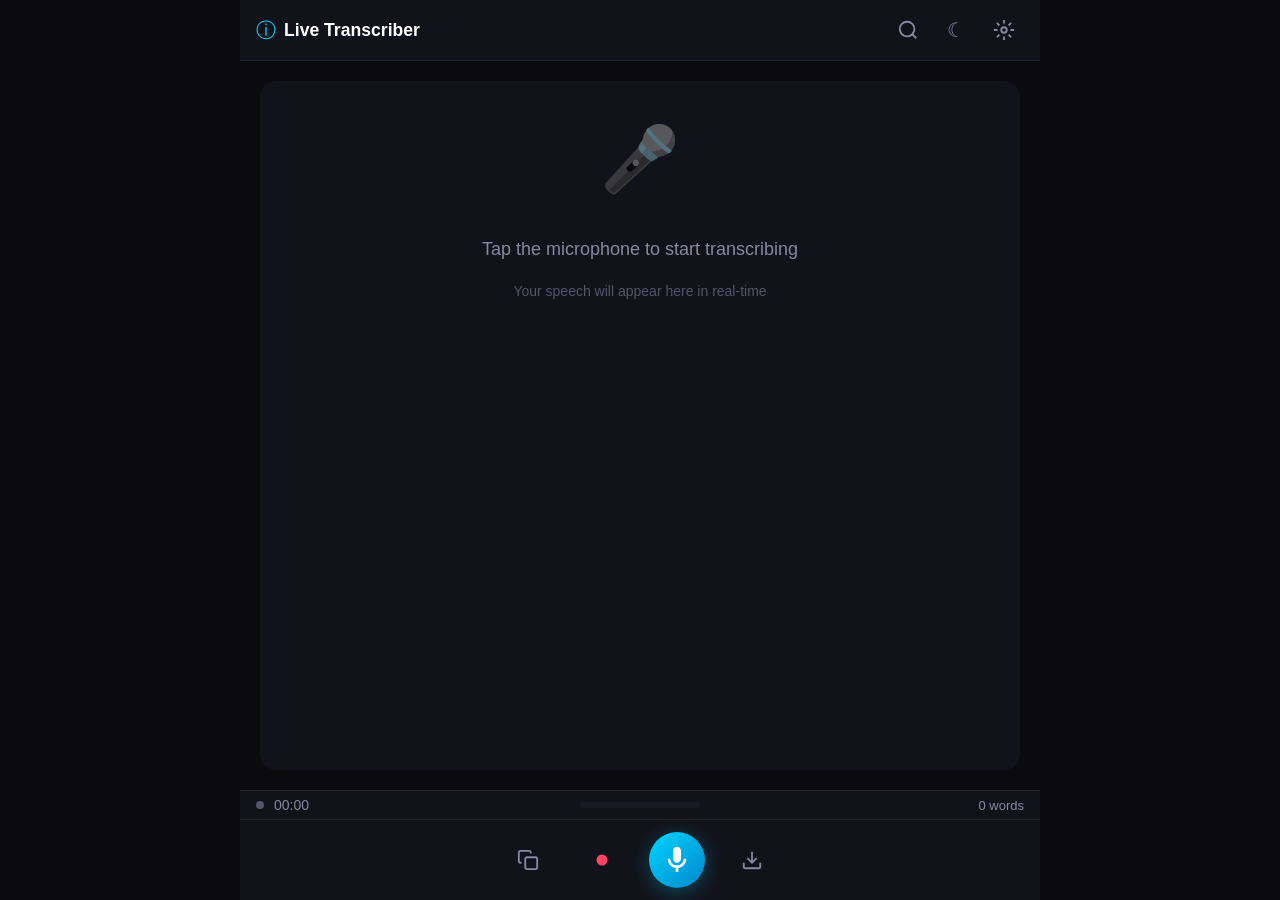
<file: index.html>
<!DOCTYPE html>
<html lang="en">
<head>
    <meta charset="UTF-8">
    <meta name="viewport" content="width=device-width, initial-scale=1.0, maximum-scale=1.0, user-scalable=no">
    <title>Live Transcriber</title>
    <link rel="stylesheet" href="style.css">

    <!-- PWA Support -->
    <link rel="manifest" href="manifest.json">
    <meta name="theme-color" content="#00d9ff">
    <meta name="mobile-web-app-capable" content="yes">
    <meta name="apple-mobile-web-app-capable" content="yes">
    <meta name="apple-mobile-web-app-status-bar-style" content="black-translucent">
    <meta name="apple-mobile-web-app-title" content="Transcriber">
    <link rel="apple-touch-icon" href="icons/icon-192.png">
</head>
<body>
    <div class="app-container">
        <!-- Minimal Header -->
        <header class="header">
            <div class="logo">
                <span class="logo-icon">&#9432;</span>
                <h1>Live Transcriber</h1>
            </div>
            <div class="header-actions">
                <button id="searchToggle" class="header-btn" title="Search (Ctrl+F)">
                    <svg viewBox="0 0 24 24" fill="none" stroke="currentColor" stroke-width="2">
                        <circle cx="11" cy="11" r="8"/><path d="m21 21-4.35-4.35"/>
                    </svg>
                </button>
                <button id="themeToggle" class="header-btn" title="Toggle Theme">
                    <span class="theme-icon">&#9790;</span>
                </button>
                <button id="settingsBtn" class="header-btn" title="Settings">
                    <svg viewBox="0 0 24 24" fill="none" stroke="currentColor" stroke-width="2">
                        <circle cx="12" cy="12" r="3"/><path d="M12 1v4M12 19v4M4.22 4.22l2.83 2.83M16.95 16.95l2.83 2.83M1 12h4M19 12h4M4.22 19.78l2.83-2.83M16.95 7.05l2.83-2.83"/>
                    </svg>
                </button>
            </div>
        </header>

        <!-- Search Bar (Hidden by default) -->
        <div id="searchBar" class="search-bar hidden">
            <input type="text" id="searchInput" placeholder="Search in transcript..." />
            <span id="searchResults" class="search-results"></span>
            <button id="searchPrev" class="search-nav" disabled>&lt;</button>
            <button id="searchNext" class="search-nav" disabled>&gt;</button>
            <button id="clearSearch" class="search-clear">&times;</button>
        </div>


        <!-- Transcript Area (Main Content) -->
        <div class="transcript-wrapper">
            <div class="transcript-container" id="transcriptContainer">
                <div id="transcript" class="transcript" contenteditable="false">
                    <div class="placeholder-content">
                        <div class="placeholder-icon">&#127908;</div>
                        <p class="placeholder-text">Tap the microphone to start transcribing</p>
                        <p class="placeholder-hint">Your speech will appear here in real-time</p>
                    </div>
                </div>
            </div>
        </div>

        <!-- Status Bar -->
        <div class="status-bar">
            <div class="status-left">
                <span id="connectionIndicator" class="connection-indicator" title="API Status">
                    <span class="connection-dot"></span>
                </span>
                <span id="duration" class="duration">00:00</span>
            </div>
            <div class="status-center">
                <div class="mic-level-container">
                    <div id="micLevel" class="mic-level">
                        <div id="micLevelFill" class="mic-level-fill"></div>
                    </div>
                </div>
            </div>
            <div class="status-right">
                <span id="wordCount" class="word-count">0 words</span>
            </div>
        </div>

        <!-- Bottom Action Bar -->
        <div class="action-bar">
            <button id="copyBtn" class="action-btn" title="Copy">
                <svg viewBox="0 0 24 24" fill="none" stroke="currentColor" stroke-width="2">
                    <rect x="9" y="9" width="13" height="13" rx="2"/><path d="M5 15H4a2 2 0 0 1-2-2V4a2 2 0 0 1 2-2h9a2 2 0 0 1 2 2v1"/>
                </svg>
            </button>

            <!-- Record Button - Always Visible -->
            <button id="recordBtn" class="action-btn record-btn" title="Record Audio (R)">
                <svg class="rec-icon" viewBox="0 0 24 24" fill="currentColor">
                    <circle cx="12" cy="12" r="6"/>
                </svg>
                <svg class="stop-rec-icon" viewBox="0 0 24 24" fill="currentColor">
                    <rect x="6" y="6" width="12" height="12" rx="2"/>
                </svg>
            </button>

            <!-- Context Actions inline -->
            <div id="contextActions" class="context-actions hidden">
                <button id="undoBtn" class="context-btn" title="Undo">
                    <svg viewBox="0 0 24 24" fill="none" stroke="currentColor" stroke-width="2">
                        <path d="M3 7v6h6"/><path d="M21 17a9 9 0 0 0-9-9 9 9 0 0 0-6 2.3L3 13"/>
                    </svg>
                </button>
                <button id="editBtn" class="context-btn" title="Edit">
                    <svg viewBox="0 0 24 24" fill="none" stroke="currentColor" stroke-width="2">
                        <path d="M11 4H4a2 2 0 0 0-2 2v14a2 2 0 0 0 2 2h14a2 2 0 0 0 2-2v-7"/><path d="M18.5 2.5a2.121 2.121 0 0 1 3 3L12 15l-4 1 1-4 9.5-9.5z"/>
                    </svg>
                </button>
                <button id="clearBtn" class="context-btn danger" title="Clear All">
                    <svg viewBox="0 0 24 24" fill="none" stroke="currentColor" stroke-width="2">
                        <circle cx="12" cy="12" r="10"/><path d="M15 9l-6 6M9 9l6 6"/>
                    </svg>
                </button>
            </div>

            <button id="micBtn" class="mic-btn" title="Start Transcription (Space)">
                <div class="mic-btn-inner">
                    <svg class="mic-icon" viewBox="0 0 24 24" fill="currentColor">
                        <path d="M12 14c1.66 0 3-1.34 3-3V5c0-1.66-1.34-3-3-3S9 3.34 9 5v6c0 1.66 1.34 3 3 3z"/>
                        <path d="M17 11c0 2.76-2.24 5-5 5s-5-2.24-5-5H5c0 3.53 2.61 6.43 6 6.92V21h2v-3.08c3.39-.49 6-3.39 6-6.92h-2z"/>
                    </svg>
                    <svg class="stop-icon hidden" viewBox="0 0 24 24" fill="currentColor">
                        <rect x="6" y="6" width="12" height="12" rx="2"/>
                    </svg>
                </div>
            </button>

            <button id="exportBtn" class="action-btn" title="Export">
                <svg viewBox="0 0 24 24" fill="none" stroke="currentColor" stroke-width="2">
                    <path d="M21 15v4a2 2 0 0 1-2 2H5a2 2 0 0 1-2-2v-4"/><polyline points="7 10 12 15 17 10"/><line x1="12" y1="15" x2="12" y2="3"/>
                </svg>
            </button>
        </div>

        <!-- Recording Indicator -->
        <div id="recordingIndicator" class="recording-indicator hidden">
            <span class="rec-dot"></span>
            <span>REC</span>
        </div>

        <!-- Transcription Progress Indicator -->
        <div id="transcribeProgress" class="transcribe-progress hidden">
            <div class="transcribe-spinner"></div>
            <div class="transcribe-info">
                <span id="transcribeStatus">Transcribing audio...</span>
                <div class="transcribe-bar">
                    <div id="transcribeBarFill" class="transcribe-bar-fill"></div>
                </div>
            </div>
        </div>
    </div>

    <!-- Settings Panel (Slide-in) -->
    <div id="settingsPanel" class="settings-panel hidden">
        <div class="settings-header">
            <h3>Settings</h3>
            <button id="closeSettings" class="close-btn">&times;</button>
        </div>
        <div class="settings-content">
            <div class="settings-section">
                <h4>General</h4>
                <div class="setting-group">
                    <label>Language</label>
                    <select id="language">
                        <option value="en-US">English (US)</option>
                        <option value="en-GB">English (UK)</option>
                        <option value="en-IN">English (India)</option>
                        <option value="es-ES">Spanish</option>
                        <option value="fr-FR">French</option>
                        <option value="de-DE">German</option>
                        <option value="hi-IN">Hindi</option>
                        <option value="te-IN">Telugu</option>
                        <option value="ta-IN">Tamil</option>
                        <option value="ja-JP">Japanese</option>
                        <option value="ko-KR">Korean</option>
                        <option value="zh-CN">Chinese</option>
                        <option value="pt-BR">Portuguese</option>
                        <option value="ru-RU">Russian</option>
                        <option value="ar-SA">Arabic</option>
                    </select>
                </div>
                <div class="setting-group">
                    <label>Font Size</label>
                    <div class="font-controls">
                        <button id="fontDecrease" class="font-btn">A-</button>
                        <span id="fontSizeDisplay">16px</span>
                        <button id="fontIncrease" class="font-btn">A+</button>
                    </div>
                </div>
            </div>

            <div class="settings-section">
                <h4>Transcription</h4>
                <div class="setting-group">
                    <div class="setting-row">
                        <div>
                            <label>Live Mode</label>
                            <span class="setting-desc">Faster display, unified text</span>
                        </div>
                        <label class="toggle">
                            <input type="checkbox" id="liveMode">
                            <span class="toggle-slider"></span>
                        </label>
                    </div>
                </div>
                <div class="setting-group">
                    <div class="setting-row">
                        <div>
                            <label>Auto Paragraph</label>
                            <span class="setting-desc">Add breaks on pauses</span>
                        </div>
                        <label class="toggle">
                            <input type="checkbox" id="autoParagraph" checked>
                            <span class="toggle-slider"></span>
                        </label>
                    </div>
                </div>
                <div class="setting-group">
                    <div class="setting-row">
                        <div>
                            <label>Remove Fillers</label>
                            <span class="setting-desc">Hide uh, um, like, etc.</span>
                        </div>
                        <label class="toggle">
                            <input type="checkbox" id="removeFillers">
                            <span class="toggle-slider"></span>
                        </label>
                    </div>
                </div>
            </div>

            <div class="settings-section">
                <h4>Audio</h4>
                <div class="setting-group">
                    <div class="setting-row">
                        <div>
                            <label>Noise Reduction</label>
                            <span class="setting-desc">Filter background noise</span>
                        </div>
                        <label class="toggle">
                            <input type="checkbox" id="noiseReduction">
                            <span class="toggle-slider"></span>
                        </label>
                    </div>
                </div>
            </div>

            <div class="settings-section">
                <h4>Storage</h4>
                <div class="setting-group">
                    <div class="setting-row">
                        <div>
                            <label>Auto-save</label>
                            <span class="setting-desc">Save to browser storage</span>
                        </div>
                        <label class="toggle">
                            <input type="checkbox" id="autoSave" checked>
                            <span class="toggle-slider"></span>
                        </label>
                    </div>
                </div>
            </div>

            <div class="settings-section">
                <h4>Advanced</h4>
                <div class="setting-group">
                    <button id="uploadBtn" class="settings-action-btn">
                        <svg viewBox="0 0 24 24" fill="none" stroke="currentColor" stroke-width="2">
                            <path d="M21 15v4a2 2 0 0 1-2 2H5a2 2 0 0 1-2-2v-4"/><polyline points="17 8 12 3 7 8"/><line x1="12" y1="3" x2="12" y2="15"/>
                        </svg>
                        Upload Audio File
                    </button>
                </div>
                <div class="setting-group">
                    <div class="setting-row">
                        <div>
                            <label>Highlight Keywords</label>
                            <span class="setting-desc">Highlight specific words in transcript</span>
                        </div>
                        <label class="toggle">
                            <input type="checkbox" id="highlightKeywords">
                            <span class="toggle-slider"></span>
                        </label>
                    </div>
                    <div id="keywordsInput" class="keywords-input hidden">
                        <input type="text" id="keywords" placeholder="Enter keywords separated by commas (e.g., important, urgent, action)">
                    </div>
                </div>
                <div class="setting-group">
                    <div class="setting-row">
                        <div>
                            <label>Debug Mode</label>
                            <span class="setting-desc">Show console logs</span>
                        </div>
                        <label class="toggle">
                            <input type="checkbox" id="debugMode">
                            <span class="toggle-slider"></span>
                        </label>
                    </div>
                </div>
            </div>
        </div>
    </div>
    <div id="settingsOverlay" class="settings-overlay hidden"></div>

    <!-- Export Menu -->
    <div id="exportMenu" class="export-menu hidden">
        <div class="export-menu-content">
            <h4>Export As</h4>
            <button id="exportTxt" class="export-option">
                <svg viewBox="0 0 24 24" fill="none" stroke="currentColor" stroke-width="2">
                    <path d="M14 2H6a2 2 0 0 0-2 2v16a2 2 0 0 0 2 2h12a2 2 0 0 0 2-2V8z"/><polyline points="14 2 14 8 20 8"/><line x1="16" y1="13" x2="8" y2="13"/><line x1="16" y1="17" x2="8" y2="17"/>
                </svg>
                Text (.txt)
            </button>
            <button id="exportSrt" class="export-option">
                <svg viewBox="0 0 24 24" fill="none" stroke="currentColor" stroke-width="2">
                    <rect x="2" y="2" width="20" height="20" rx="2.18" ry="2.18"/><line x1="7" y1="2" x2="7" y2="22"/><line x1="17" y1="2" x2="17" y2="22"/><line x1="2" y1="12" x2="22" y2="12"/><line x1="2" y1="7" x2="7" y2="7"/><line x1="2" y1="17" x2="7" y2="17"/><line x1="17" y1="17" x2="22" y2="17"/><line x1="17" y1="7" x2="22" y2="7"/>
                </svg>
                Subtitles (.srt)
            </button>
            <button id="exportJson" class="export-option">
                <svg viewBox="0 0 24 24" fill="none" stroke="currentColor" stroke-width="2">
                    <polyline points="16 18 22 12 16 6"/><polyline points="8 6 2 12 8 18"/>
                </svg>
                JSON (.json)
            </button>
            <button id="saveAudioBtn" class="export-option" disabled>
                <svg viewBox="0 0 24 24" fill="none" stroke="currentColor" stroke-width="2">
                    <path d="M9 18V5l12-2v13"/><circle cx="6" cy="18" r="3"/><circle cx="18" cy="16" r="3"/>
                </svg>
                Save Recording
            </button>
        </div>
    </div>
    <div id="exportOverlay" class="export-overlay hidden"></div>

    <div id="toast" class="toast hidden"></div>

    <!-- Upload Modal -->
    <div id="uploadModal" class="modal hidden">
        <div class="modal-content">
            <div class="modal-header">
                <h3>Upload Audio File</h3>
                <button id="closeUploadModal" class="close-btn">&times;</button>
            </div>
            <div class="modal-body">
                <div class="upload-zone" id="uploadZone">
                    <input type="file" id="audioFileInput" accept="audio/*,video/*,.webm,.mp3,.wav,.m4a,.ogg,.flac,.mp4,.mkv,.avi,.mov" multiple hidden>
                    <div class="upload-icon">&#127911;</div>
                    <p>Drag & drop audio file here</p>
                    <p class="upload-hint">or click to browse</p>
                    <p class="upload-formats">Supports: MP3, WAV, M4A, WebM, OGG, FLAC</p>
                </div>
                <div id="uploadFileInfo" class="upload-file-info hidden">
                    <span class="file-icon">&#127925;</span>
                    <span id="uploadFileName" class="file-name">filename.mp3</span>
                    <span id="uploadFileSize" class="file-size">2.5 MB</span>
                    <button id="removeUploadFile" class="remove-file">&times;</button>
                </div>
                <div id="uploadQueue" class="upload-queue hidden">
                    <div class="queue-header">
                        <span>Files to transcribe:</span>
                        <button id="clearQueue" class="clear-queue-btn">Clear All</button>
                    </div>
                    <div id="queueList" class="queue-list"></div>
                </div>
                <div class="upload-options">
                    <div class="upload-option">
                        <label>Audio Language</label>
                        <select id="uploadLanguage">
                            <option value="auto">Auto-detect</option>
                            <option value="en">English</option>
                            <option value="hi">Hindi</option>
                            <option value="te">Telugu</option>
                            <option value="ta">Tamil</option>
                            <option value="es">Spanish</option>
                            <option value="fr">French</option>
                            <option value="de">German</option>
                            <option value="ja">Japanese</option>
                            <option value="ko">Korean</option>
                            <option value="zh">Chinese</option>
                            <option value="pt">Portuguese</option>
                            <option value="ru">Russian</option>
                            <option value="ar">Arabic</option>
                        </select>
                    </div>
                </div>
                <div id="uploadProgress" class="upload-progress hidden">
                    <div class="progress-bar">
                        <div id="progressFill" class="progress-fill"></div>
                    </div>
                    <p id="uploadStatus" class="upload-status">Connecting to Whisper server...</p>
                    <p id="uploadEstimate" class="upload-estimate"></p>
                </div>
                <div class="upload-server-status">
                    <span id="serverStatus" class="server-status disconnected">
                        <span class="server-dot"></span>
                        <span>Server: Checking...</span>
                    </span>
                </div>
            </div>
            <div class="modal-footer">
                <button id="transcribeBtn" class="btn btn-start" disabled>
                    <span>Transcribe</span>
                </button>
                <button id="transcribeBackground" class="btn btn-secondary hidden">
                    <span>Run in Background</span>
                </button>
                <p class="server-hint">Run <code>py whisper_server.py</code> first</p>
                <button id="setupGuideBtn" class="btn btn-link">Setup Guide</button>
            </div>
        </div>
    </div>

    <!-- Setup Guide Modal -->
    <div id="setupGuideModal" class="modal hidden">
        <div class="modal-content setup-guide">
            <div class="modal-header">
                <h3>Whisper Server Setup</h3>
                <button id="closeSetupGuide" class="close-btn">&times;</button>
            </div>
            <div class="modal-body">
                <p class="setup-intro">To transcribe audio files, you need to run a local server. Follow these steps once:</p>

                <div class="setup-step">
                    <span class="step-number">1</span>
                    <div class="step-content">
                        <h4>Install Python</h4>
                        <p>Download from <a href="https://python.org/downloads" target="_blank">python.org/downloads</a></p>
                        <p class="step-note">During install, check "Add Python to PATH"</p>
                    </div>
                </div>

                <div class="setup-step">
                    <span class="step-number">2</span>
                    <div class="step-content">
                        <h4>Install FFmpeg</h4>
                        <p>Open Command Prompt and run:</p>
                        <code class="command">winget install ffmpeg</code>
                        <p class="step-note">Mac: <code>brew install ffmpeg</code></p>
                    </div>
                </div>

                <div class="setup-step">
                    <span class="step-number">3</span>
                    <div class="step-content">
                        <h4>Install Python packages</h4>
                        <code class="command">pip install flask flask-cors openai-whisper</code>
                        <p class="step-note">This may take a few minutes</p>
                    </div>
                </div>

                <div class="setup-step">
                    <span class="step-number">4</span>
                    <div class="step-content">
                        <h4>Download whisper_server.py</h4>
                        <p><a href="https://github.com/kittukrish57/LiveTranscriber/blob/main/whisper_server.py" target="_blank">Click here to view</a> → Click "Raw" → Save as whisper_server.py</p>
                    </div>
                </div>

                <div class="setup-step">
                    <span class="step-number">5</span>
                    <div class="step-content">
                        <h4>Start the server</h4>
                        <code class="command">py whisper_server.py</code>
                        <p class="step-note">Keep this window open while using file upload</p>
                    </div>
                </div>

                <div class="setup-done">
                    <p>Once the server shows "Running on http://localhost:5000", come back here and upload your file!</p>
                </div>
            </div>
        </div>
    </div>

    <!-- Save Recording Modal -->
    <div id="saveRecordingModal" class="modal hidden">
        <div class="modal-content save-recording-modal">
            <div class="modal-header">
                <h3>Save Recording?</h3>
            </div>
            <div class="modal-body save-recording-body">
                <div class="save-recording-icon">&#127908;</div>
                <p>You have an unsaved audio recording.</p>
                <p class="save-recording-hint">Would you like to save it?</p>
            </div>
            <div class="modal-footer save-recording-footer">
                <button id="saveRecordingYes" class="btn btn-primary">Save Recording</button>
                <button id="saveRecordingNo" class="btn btn-secondary">Discard</button>
            </div>
        </div>
    </div>

    <!-- Session Recovery Modal -->
    <div id="sessionModal" class="modal hidden">
        <div class="modal-content session-modal">
            <div class="modal-header">
                <h3>Previous Session Found</h3>
            </div>
            <div class="modal-body session-modal-body">
                <div class="session-icon">&#128196;</div>
                <p>You have a transcript from a previous session.</p>
                <p class="session-hint">Would you like to continue or start fresh?</p>
            </div>
            <div class="modal-footer session-modal-footer">
                <button id="sessionContinue" class="btn btn-primary">Continue</button>
                <button id="sessionClear" class="btn btn-secondary">Clear &amp; Start Fresh</button>
            </div>
        </div>
    </div>

    <script src="app.js"></script>

    <!-- Analytics (Umami - privacy-friendly, shows city/device/browser) -->
    <script defer src="https://cloud.umami.is/script.js" data-website-id="0c95a7e2-b9d2-4b33-9622-f9e2599ecf02"></script>
</body>
</html>
</file>
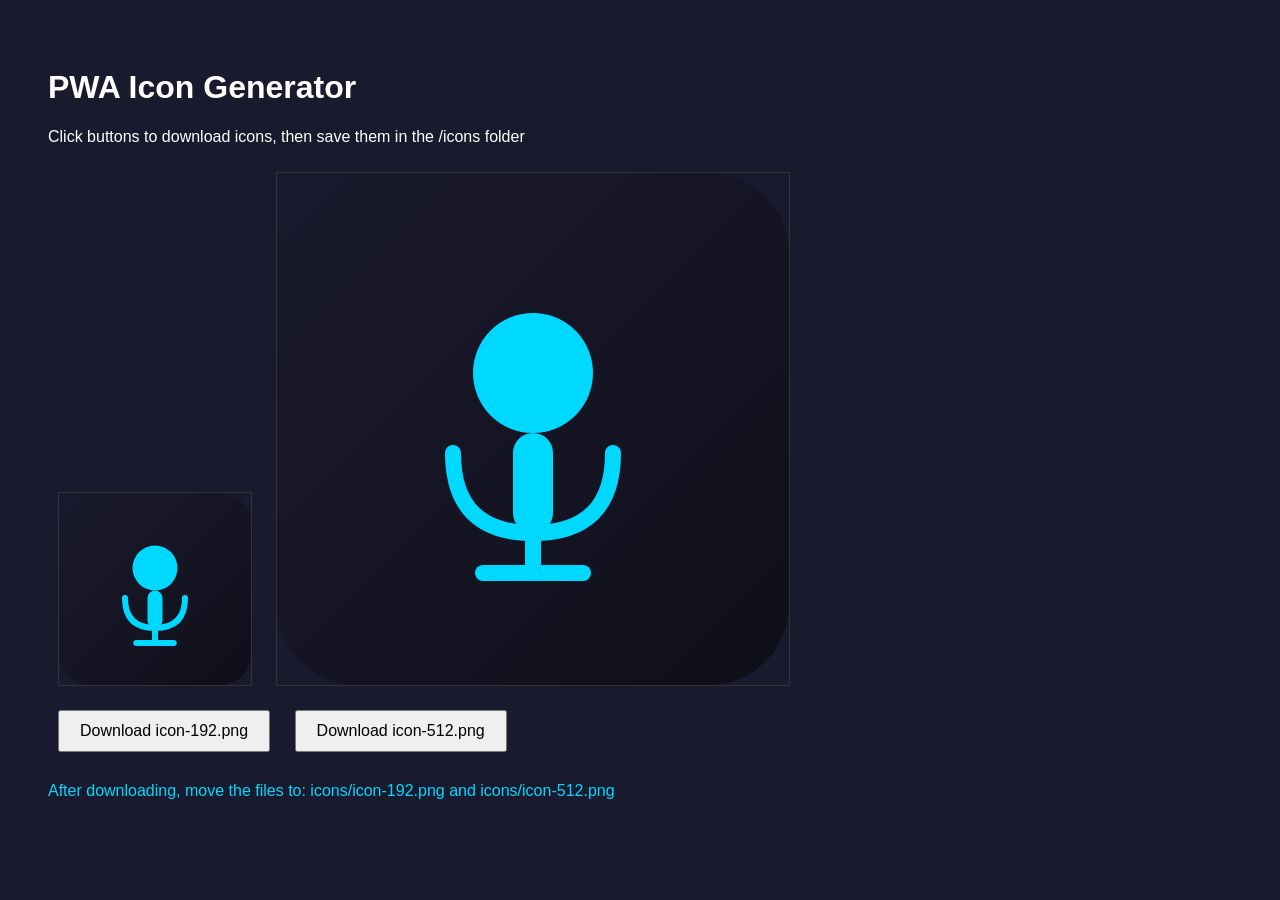
<file: generate-icons.html>
<!DOCTYPE html>
<html>
<head>
    <title>Generate PWA Icons</title>
    <style>
        body { font-family: Arial; padding: 40px; background: #1a1a2e; color: white; }
        canvas { border: 1px solid #333; margin: 10px; }
        button { padding: 10px 20px; font-size: 16px; cursor: pointer; margin: 10px; }
        .info { color: #00d9ff; margin-top: 20px; }
    </style>
</head>
<body>
    <h1>PWA Icon Generator</h1>
    <p>Click buttons to download icons, then save them in the /icons folder</p>

    <div>
        <canvas id="icon192" width="192" height="192"></canvas>
        <canvas id="icon512" width="512" height="512"></canvas>
    </div>

    <button onclick="download(192)">Download icon-192.png</button>
    <button onclick="download(512)">Download icon-512.png</button>

    <p class="info">After downloading, move the files to: icons/icon-192.png and icons/icon-512.png</p>

    <script>
        function drawIcon(ctx, size) {
            const s = size / 512;

            // Background gradient
            const grad = ctx.createLinearGradient(0, 0, size, size);
            grad.addColorStop(0, '#1a1a2e');
            grad.addColorStop(1, '#0f0f1a');

            // Rounded rect background
            ctx.fillStyle = grad;
            ctx.beginPath();
            ctx.roundRect(0, 0, size, size, 80 * s);
            ctx.fill();

            // Microphone
            ctx.fillStyle = '#00d9ff';
            ctx.strokeStyle = '#00d9ff';
            ctx.lineWidth = 16 * s;
            ctx.lineCap = 'round';

            // Mic head (circle)
            ctx.beginPath();
            ctx.arc(256 * s, 200 * s, 60 * s, 0, Math.PI * 2);
            ctx.fill();

            // Mic body
            ctx.beginPath();
            ctx.roundRect(236 * s, 260 * s, 40 * s, 100 * s, 20 * s);
            ctx.fill();

            // Mic holder curve
            ctx.beginPath();
            ctx.moveTo(176 * s, 280 * s);
            ctx.quadraticCurveTo(176 * s, 360 * s, 256 * s, 360 * s);
            ctx.quadraticCurveTo(336 * s, 360 * s, 336 * s, 280 * s);
            ctx.stroke();

            // Stand
            ctx.beginPath();
            ctx.moveTo(256 * s, 360 * s);
            ctx.lineTo(256 * s, 400 * s);
            ctx.stroke();

            // Base
            ctx.beginPath();
            ctx.moveTo(206 * s, 400 * s);
            ctx.lineTo(306 * s, 400 * s);
            ctx.stroke();
        }

        // Draw both sizes
        drawIcon(document.getElementById('icon192').getContext('2d'), 192);
        drawIcon(document.getElementById('icon512').getContext('2d'), 512);

        function download(size) {
            const canvas = document.getElementById('icon' + size);
            const link = document.createElement('a');
            link.download = 'icon-' + size + '.png';
            link.href = canvas.toDataURL('image/png');
            link.click();
        }
    </script>
</body>
</html>
</file>
<file: style.css>
/* Live Transcriber - Modern Clean Design */
* { margin: 0; padding: 0; box-sizing: border-box; }

:root {
    --bg-primary: #0a0a0f;
    --bg-secondary: #12121a;
    --bg-card: #1a1a25;
    --bg-hover: #252535;
    --text-primary: #ffffff;
    --text-secondary: #8888a0;
    --text-muted: #555566;
    --accent: #00d4ff;
    --accent-glow: rgba(0, 212, 255, 0.3);
    --accent-secondary: #00ff88;
    --danger: #ff4466;
    --danger-glow: rgba(255, 68, 102, 0.3);
    --border: rgba(255, 255, 255, 0.08);
    --shadow: rgba(0, 0, 0, 0.5);
    --radius: 16px;
    --radius-sm: 10px;
}

[data-theme="light"] {
    --bg-primary: #f5f5f8;
    --bg-secondary: #ffffff;
    --bg-card: #ffffff;
    --bg-hover: #f0f0f5;
    --text-primary: #1a1a25;
    --text-secondary: #666680;
    --text-muted: #9999aa;
    --accent: #0099cc;
    --accent-glow: rgba(0, 153, 204, 0.2);
    --border: rgba(0, 0, 0, 0.08);
    --shadow: rgba(0, 0, 0, 0.1);
}

body {
    font-family: -apple-system, BlinkMacSystemFont, 'Segoe UI', Roboto, sans-serif;
    background: var(--bg-primary);
    color: var(--text-primary);
    min-height: 100vh;
    min-height: 100dvh;
    overflow: hidden;
    /* iPhone safe areas */
    padding-top: env(safe-area-inset-top);
    padding-left: env(safe-area-inset-left);
    padding-right: env(safe-area-inset-right);
}

/* App Container */
.app-container {
    display: flex;
    flex-direction: column;
    height: 100vh;
    height: 100dvh;
    max-width: 800px;
    margin: 0 auto;
    position: relative;
}

/* Header - Compact */
.header {
    display: flex;
    justify-content: space-between;
    align-items: center;
    padding: 10px 16px;
    background: var(--bg-secondary);
    border-bottom: 1px solid var(--border);
}

.logo {
    display: flex;
    align-items: center;
    gap: 8px;
}

.logo-icon {
    font-size: 20px;
    color: var(--accent);
}

.logo h1 {
    font-size: 1.1rem;
    font-weight: 600;
    color: var(--text-primary);
}

.header-actions {
    display: flex;
    gap: 8px;
}

.header-btn {
    width: 40px;
    height: 40px;
    border: none;
    background: transparent;
    color: var(--text-secondary);
    cursor: pointer;
    border-radius: var(--radius-sm);
    display: flex;
    align-items: center;
    justify-content: center;
    transition: all 0.2s;
}

.header-btn:hover {
    background: var(--bg-hover);
    color: var(--text-primary);
}

.header-btn svg {
    width: 22px;
    height: 22px;
}

.theme-icon {
    font-size: 20px;
}

/* Search Bar */
.search-bar {
    display: flex;
    align-items: center;
    gap: 8px;
    padding: 12px 20px;
    background: var(--bg-secondary);
    border-bottom: 1px solid var(--border);
}

.search-bar.hidden {
    display: none;
}

.search-bar input {
    flex: 1;
    padding: 10px 16px;
    background: var(--bg-card);
    border: 1px solid var(--border);
    border-radius: var(--radius-sm);
    color: var(--text-primary);
    font-size: 15px;
}

.search-bar input::placeholder {
    color: var(--text-muted);
}

.search-bar input:focus {
    outline: none;
    border-color: var(--accent);
}

.search-results {
    color: var(--text-secondary);
    font-size: 13px;
    min-width: 60px;
}

.search-nav, .search-clear {
    width: 32px;
    height: 32px;
    border: none;
    background: var(--bg-card);
    color: var(--text-secondary);
    border-radius: 8px;
    cursor: pointer;
    font-size: 14px;
}

.search-nav:disabled {
    opacity: 0.3;
    cursor: not-allowed;
}

/* Session Recovery Modal */
.session-modal {
    max-width: 340px;
    text-align: center;
}

.session-modal-body {
    padding: 30px 24px;
}

.session-icon {
    font-size: 48px;
    margin-bottom: 16px;
}

.session-modal-body p {
    margin: 0;
    color: var(--text-primary);
    font-size: 15px;
}

.session-hint {
    color: var(--text-secondary) !important;
    font-size: 13px !important;
    margin-top: 8px !important;
}

.session-modal-footer {
    flex-direction: row !important;
    justify-content: center;
    gap: 12px;
}

.session-modal-footer .btn {
    min-width: 120px;
    padding: 12px 20px;
    border: none;
    border-radius: 8px;
    font-size: 14px;
    font-weight: 600;
    cursor: pointer;
    transition: all 0.2s;
}

.session-modal-footer .btn-primary {
    background: var(--accent);
    color: var(--bg-primary);
}

.session-modal-footer .btn-primary:hover {
    background: #00b8d9;
}

.session-modal-footer .btn-secondary {
    background: var(--bg-hover);
    color: var(--text-secondary);
}

.session-modal-footer .btn-secondary:hover {
    background: var(--danger);
    color: white;
}

/* Transcript Area */
.transcript-wrapper {
    flex: 1;
    overflow: hidden;
    padding: 20px;
}

.transcript-container {
    height: 100%;
    overflow-y: auto;
    background: var(--bg-secondary);
    border-radius: var(--radius);
    padding: 24px;
}

.transcript {
    font-size: 18px;
    line-height: 1.7;
    color: var(--text-primary);
    min-height: 100%;
}

.transcript:focus {
    outline: none;
}

/* Placeholder */
.placeholder-content {
    display: flex;
    flex-direction: column;
    align-items: center;
    justify-content: center;
    height: 100%;
    text-align: center;
    color: var(--text-muted);
}

.placeholder-icon {
    font-size: 64px;
    margin-bottom: 20px;
    opacity: 0.5;
}

.placeholder-text {
    font-size: 18px;
    color: var(--text-secondary);
    margin-bottom: 8px;
}

.placeholder-hint {
    font-size: 14px;
    color: var(--text-muted);
}

/* Transcript text styles */
.transcript .final {
    color: var(--text-primary);
}

.transcript .interim {
    color: var(--accent);
    opacity: 0.8;
}

.transcript .timestamp {
    font-size: 12px;
    color: var(--text-muted);
    margin-right: 8px;
}

.transcript p {
    margin-bottom: 16px;
}

/* Status Bar - Compact */
.status-bar {
    display: flex;
    justify-content: space-between;
    align-items: center;
    padding: 6px 16px;
    background: var(--bg-secondary);
    border-top: 1px solid var(--border);
}

.status-left, .status-right {
    display: flex;
    align-items: center;
    gap: 10px;
    min-width: 100px;
}

.status-right {
    justify-content: flex-end;
}

.status-center {
    flex: 1;
    display: flex;
    justify-content: center;
}

.duration {
    font-size: 14px;
    font-variant-numeric: tabular-nums;
    font-weight: 500;
    color: var(--text-secondary);
}

.word-count {
    font-size: 13px;
    color: var(--text-secondary);
}

/* Connection Indicator */
.connection-indicator {
    display: flex;
    align-items: center;
}

.connection-dot {
    width: 8px;
    height: 8px;
    border-radius: 50%;
    background: var(--text-muted);
    transition: background 0.3s;
}

.connection-indicator.connecting .connection-dot {
    background: #ffa500;
    animation: pulse-dot 1s ease-in-out infinite;
}

.connection-indicator.connected .connection-dot {
    background: var(--accent-secondary);
}

.connection-indicator.error .connection-dot {
    background: var(--danger);
}

@keyframes pulse-dot {
    0%, 100% { opacity: 1; }
    50% { opacity: 0.4; }
}

/* Mic Level Meter */
.mic-level-container {
    width: 120px;
}

.mic-level {
    height: 6px;
    background: var(--bg-card);
    border-radius: 3px;
    overflow: hidden;
}

.mic-level-fill {
    height: 100%;
    width: 0%;
    background: linear-gradient(90deg, var(--accent), var(--accent-secondary));
    border-radius: 3px;
    transition: width 0.1s ease;
}

/* Action Bar */
.action-bar {
    display: flex;
    justify-content: center;
    align-items: center;
    gap: 20px;
    padding: 12px 20px;
    padding-bottom: calc(12px + env(safe-area-inset-bottom));
    background: var(--bg-secondary);
    border-top: 1px solid var(--border);
}

.action-btn {
    display: flex;
    flex-direction: column;
    align-items: center;
    gap: 4px;
    padding: 8px 16px;
    background: transparent;
    border: none;
    color: var(--text-secondary);
    cursor: pointer;
    border-radius: var(--radius-sm);
    transition: all 0.2s;
}

.action-btn:hover {
    background: var(--bg-hover);
    color: var(--text-primary);
}

.action-btn svg {
    width: 22px;
    height: 22px;
}

.action-btn span {
    font-size: 11px;
    font-weight: 500;
}

/* Record Button - Always Visible */
.record-btn {
    position: relative;
}

.record-btn .rec-icon {
    color: var(--danger);
}

.record-btn .stop-rec-icon {
    display: none;
}

.record-btn.recording {
    background: var(--danger) !important;
    color: white !important;
    animation: pulse-record 1.2s ease-in-out infinite;
}

.record-btn.recording .rec-icon {
    display: none;
}

.record-btn.recording .stop-rec-icon {
    display: block;
    color: white;
}

.record-btn.recording:hover {
    background: #ff2244 !important;
}

@keyframes pulse-record {
    0%, 100% { box-shadow: 0 0 0 0 rgba(255, 68, 102, 0.4); }
    50% { box-shadow: 0 0 0 8px rgba(255, 68, 102, 0); }
}

/* Mic Button */
.mic-btn {
    position: relative;
    width: 56px;
    height: 56px;
    border: none;
    background: linear-gradient(135deg, var(--accent), #0088cc);
    border-radius: 50%;
    cursor: pointer;
    display: flex;
    align-items: center;
    justify-content: center;
    box-shadow: 0 4px 20px var(--accent-glow);
    transition: all 0.3s ease;
    flex-shrink: 0;
}

.mic-btn:hover {
    transform: scale(1.05);
    box-shadow: 0 6px 30px var(--accent-glow);
}

.mic-btn:active {
    transform: scale(0.98);
}

.mic-btn-inner {
    width: 100%;
    height: 100%;
    display: flex;
    align-items: center;
    justify-content: center;
}

.mic-btn svg {
    width: 32px;
    height: 32px;
    color: white;
}

.mic-btn .stop-icon {
    display: none;
}

.mic-btn.listening {
    background: linear-gradient(135deg, var(--accent-secondary), #00cc66);
    box-shadow: 0 4px 25px rgba(0, 255, 136, 0.5);
    animation: pulse-listening 0.8s ease-in-out infinite;
}

.mic-btn.listening .mic-icon {
    display: none;
}

.mic-btn.listening .stop-icon {
    display: block;
}

@keyframes pulse-listening {
    0%, 100% {
        transform: scale(1);
        box-shadow: 0 4px 25px rgba(0, 255, 136, 0.5);
    }
    50% {
        transform: scale(1.08);
        box-shadow: 0 4px 35px rgba(0, 255, 136, 0.8), 0 0 60px rgba(0, 255, 136, 0.4);
    }
}

.mic-btn.recording {
    background: linear-gradient(135deg, var(--danger), #cc0033);
    box-shadow: 0 4px 20px var(--danger-glow);
    animation: pulse-recording 1.5s ease-in-out infinite;
}

.mic-btn.recording .mic-icon {
    display: none;
}

.mic-btn.recording .stop-icon {
    display: block;
}

.mic-pulse {
    position: absolute;
    width: 100%;
    height: 100%;
    border-radius: 50%;
    background: var(--accent);
    opacity: 0;
    pointer-events: none;
}

.mic-btn.recording .mic-pulse {
    animation: pulse-ring 1.5s ease-out infinite;
}

@keyframes pulse-recording {
    0%, 100% { transform: scale(1); }
    50% { transform: scale(1.02); }
}

@keyframes pulse-ring {
    0% { transform: scale(1); opacity: 0.4; }
    100% { transform: scale(1.5); opacity: 0; }
}

/* Context Actions - Now inline in action bar */
.context-actions {
    display: flex;
    gap: 4px;
    padding: 8px 12px;
    background: var(--bg-card);
    border-radius: var(--radius-sm);
    border: 1px solid var(--border);
}

.context-actions.hidden {
    display: none;
}

.context-btn {
    display: flex;
    align-items: center;
    justify-content: center;
    width: 36px;
    height: 36px;
    background: transparent;
    border: none;
    color: var(--text-secondary);
    cursor: pointer;
    border-radius: 8px;
    transition: all 0.2s;
}

.context-btn:hover {
    background: var(--bg-hover);
    color: var(--text-primary);
}

.context-btn.danger:hover {
    background: rgba(255, 68, 102, 0.1);
    color: var(--danger);
}

.context-btn svg {
    width: 18px;
    height: 18px;
}

.context-btn span {
    display: none;
}

/* Recording Indicator */
.recording-indicator {
    position: fixed;
    top: 80px;
    left: 50%;
    transform: translateX(-50%);
    display: flex;
    align-items: center;
    gap: 8px;
    padding: 8px 16px;
    background: var(--danger);
    color: white;
    border-radius: 20px;
    font-size: 13px;
    font-weight: 600;
    z-index: 100;
    animation: fade-in 0.3s ease;
}

.recording-indicator.hidden {
    display: none;
}

.rec-dot {
    width: 8px;
    height: 8px;
    background: white;
    border-radius: 50%;
    animation: blink 1s ease-in-out infinite;
}

@keyframes blink {
    0%, 100% { opacity: 1; }
    50% { opacity: 0.3; }
}

@keyframes fade-in {
    from { opacity: 0; transform: translateX(-50%) translateY(-10px); }
    to { opacity: 1; transform: translateX(-50%) translateY(0); }
}

/* Transcription Progress Indicator */
.transcribe-progress {
    position: fixed;
    top: 80px;
    left: 50%;
    transform: translateX(-50%);
    display: flex;
    align-items: center;
    gap: 12px;
    padding: 14px 20px;
    background: linear-gradient(135deg, var(--accent), #0088cc);
    color: white;
    border-radius: 16px;
    font-size: 14px;
    font-weight: 600;
    z-index: 200;
    animation: fade-in 0.3s ease;
    box-shadow: 0 4px 20px rgba(0, 212, 255, 0.4);
    min-width: 200px;
}

.transcribe-progress.hidden {
    display: none;
}

.transcribe-spinner {
    width: 20px;
    height: 20px;
    border: 3px solid rgba(255, 255, 255, 0.3);
    border-top-color: white;
    border-radius: 50%;
    animation: spin 1s linear infinite;
    flex-shrink: 0;
}

.transcribe-info {
    display: flex;
    flex-direction: column;
    gap: 6px;
    flex: 1;
}

.transcribe-bar {
    width: 100%;
    height: 6px;
    background: rgba(255, 255, 255, 0.3);
    border-radius: 3px;
    overflow: hidden;
}

.transcribe-bar-fill {
    height: 100%;
    width: 0%;
    background: white;
    border-radius: 3px;
    transition: width 0.3s ease;
}

@keyframes spin {
    to { transform: rotate(360deg); }
}

/* Settings Panel */
.settings-panel {
    position: fixed;
    top: 0;
    right: -100%;
    width: 100%;
    max-width: 400px;
    height: 100%;
    background: var(--bg-secondary);
    z-index: 1000;
    transition: right 0.3s ease;
    overflow-y: auto;
}

.settings-panel:not(.hidden) {
    right: 0;
}

.settings-overlay {
    position: fixed;
    inset: 0;
    background: rgba(0, 0, 0, 0.5);
    z-index: 999;
    opacity: 0;
    pointer-events: none;
    transition: opacity 0.3s;
}

.settings-overlay:not(.hidden) {
    opacity: 1;
    pointer-events: auto;
}

.settings-header {
    display: flex;
    justify-content: space-between;
    align-items: center;
    padding: 20px 24px;
    border-bottom: 1px solid var(--border);
    position: sticky;
    top: 0;
    background: var(--bg-secondary);
    z-index: 10;
}

.settings-header h3 {
    font-size: 20px;
    font-weight: 600;
}

.close-btn {
    width: 36px;
    height: 36px;
    border: none;
    background: var(--bg-card);
    color: var(--text-secondary);
    border-radius: 50%;
    font-size: 24px;
    cursor: pointer;
    display: flex;
    align-items: center;
    justify-content: center;
}

.close-btn:hover {
    background: var(--bg-hover);
    color: var(--text-primary);
}

.settings-content {
    padding: 16px 24px;
    position: relative;
    z-index: 1;
}

.settings-section {
    margin-bottom: 32px;
}

.settings-section h4 {
    font-size: 13px;
    font-weight: 600;
    color: var(--text-muted);
    text-transform: uppercase;
    letter-spacing: 0.5px;
    margin-bottom: 16px;
}

.setting-group {
    margin-bottom: 16px;
}

.setting-group > label {
    display: block;
    font-size: 15px;
    color: var(--text-primary);
    margin-bottom: 8px;
}

.setting-row {
    display: flex;
    justify-content: space-between;
    align-items: center;
    padding: 12px 0;
}

.setting-row label {
    font-size: 15px;
    color: var(--text-primary);
}

.setting-desc {
    display: block;
    font-size: 13px;
    color: var(--text-muted);
    margin-top: 2px;
}

.keywords-input {
    margin-top: 12px;
}

.keywords-input.hidden {
    display: none;
}

.keywords-input input {
    width: 100%;
    padding: 10px 14px;
    background: var(--bg-card);
    border: 1px solid var(--border);
    border-radius: var(--radius-sm);
    color: var(--text-primary);
    font-size: 14px;
}

.keywords-input input::placeholder {
    color: var(--text-muted);
}

.keywords-input input:focus {
    outline: none;
    border-color: var(--accent);
}

/* Keyword highlighting in transcript */
.keyword-highlight {
    background: linear-gradient(120deg, rgba(255, 200, 0, 0.3) 0%, rgba(255, 150, 0, 0.3) 100%);
    padding: 1px 4px;
    border-radius: 3px;
    color: #ffcc00;
    font-weight: 500;
}

[data-theme="light"] .keyword-highlight {
    background: linear-gradient(120deg, rgba(255, 200, 0, 0.4) 0%, rgba(255, 150, 0, 0.4) 100%);
    color: #cc8800;
}

.setting-group select {
    width: 100%;
    padding: 12px 16px;
    background: var(--bg-card);
    border: 1px solid var(--border);
    border-radius: var(--radius-sm);
    color: var(--text-primary);
    font-size: 15px;
    cursor: pointer;
}

.setting-group select:focus {
    outline: none;
    border-color: var(--accent);
}

.font-controls {
    display: flex;
    align-items: center;
    gap: 12px;
}

.font-btn {
    width: 40px;
    height: 40px;
    border: 1px solid var(--border);
    background: var(--bg-card);
    color: var(--text-primary);
    border-radius: var(--radius-sm);
    font-size: 14px;
    font-weight: 600;
    cursor: pointer;
}

.font-btn:hover {
    background: var(--bg-hover);
}

#fontSizeDisplay {
    font-size: 15px;
    color: var(--text-secondary);
    min-width: 50px;
    text-align: center;
}

/* Toggle Switch */
.toggle {
    position: relative;
    width: 48px;
    height: 28px;
    flex-shrink: 0;
}

.toggle input {
    opacity: 0;
    width: 0;
    height: 0;
}

.toggle-slider {
    position: absolute;
    inset: 0;
    background: var(--bg-card);
    border-radius: 28px;
    cursor: pointer;
    transition: all 0.3s;
    border: 1px solid var(--border);
}

.toggle-slider::before {
    content: '';
    position: absolute;
    width: 22px;
    height: 22px;
    left: 3px;
    top: 50%;
    transform: translateY(-50%);
    background: var(--text-secondary);
    border-radius: 50%;
    transition: all 0.3s;
}

.toggle input:checked + .toggle-slider {
    background: var(--accent);
    border-color: var(--accent);
}

.toggle input:checked + .toggle-slider::before {
    transform: translateY(-50%) translateX(20px);
    background: white;
}

.settings-action-btn {
    width: 100%;
    display: flex;
    align-items: center;
    justify-content: center;
    gap: 10px;
    padding: 14px 20px;
    background: var(--bg-card);
    border: 1px solid var(--border);
    border-radius: var(--radius-sm);
    color: var(--text-primary);
    font-size: 15px;
    cursor: pointer;
    transition: all 0.2s;
}

.settings-action-btn:hover {
    background: var(--bg-hover);
    border-color: var(--accent);
}

.settings-action-btn svg {
    width: 20px;
    height: 20px;
}

/* Export Menu */
.export-menu {
    position: fixed;
    bottom: 0;
    left: 0;
    right: 0;
    z-index: 1000;
    padding: 20px;
    pointer-events: none;
}

.export-menu:not(.hidden) {
    pointer-events: auto;
}

.export-menu-content {
    max-width: 400px;
    margin: 0 auto;
    background: var(--bg-card);
    border-radius: var(--radius);
    padding: 20px;
    box-shadow: 0 -8px 32px var(--shadow);
    border: 1px solid var(--border);
    transform: translateY(100%);
    transition: transform 0.3s ease;
}

.export-menu:not(.hidden) .export-menu-content {
    transform: translateY(0);
}

.export-menu h4 {
    font-size: 16px;
    font-weight: 600;
    margin-bottom: 16px;
    text-align: center;
    color: var(--text-secondary);
}

.export-option {
    width: 100%;
    display: flex;
    align-items: center;
    gap: 14px;
    padding: 14px 16px;
    background: transparent;
    border: none;
    color: var(--text-primary);
    font-size: 15px;
    cursor: pointer;
    border-radius: var(--radius-sm);
    transition: all 0.2s;
}

.export-option:hover {
    background: var(--bg-hover);
}

.export-option:disabled {
    opacity: 0.4;
    cursor: not-allowed;
}

.export-option svg {
    width: 22px;
    height: 22px;
    color: var(--text-secondary);
}

.export-overlay {
    position: fixed;
    inset: 0;
    background: rgba(0, 0, 0, 0.5);
    z-index: 999;
    opacity: 0;
    pointer-events: none;
    transition: opacity 0.3s;
}

.export-overlay:not(.hidden) {
    opacity: 1;
    pointer-events: auto;
}

/* Toast */
.toast {
    position: fixed;
    bottom: 160px;
    left: 50%;
    transform: translateX(-50%);
    padding: 12px 24px;
    background: var(--bg-card);
    color: var(--text-primary);
    border-radius: var(--radius-sm);
    font-size: 14px;
    box-shadow: 0 8px 32px var(--shadow);
    border: 1px solid var(--border);
    z-index: 2000;
    animation: toast-in 0.3s ease;
}

.toast.hidden {
    display: none;
}

@keyframes toast-in {
    from { opacity: 0; transform: translateX(-50%) translateY(20px); }
    to { opacity: 1; transform: translateX(-50%) translateY(0); }
}

/* Modal */
.modal {
    position: fixed;
    inset: 0;
    display: flex;
    align-items: center;
    justify-content: center;
    background: rgba(0, 0, 0, 0.7);
    z-index: 2000;
    padding: 20px;
    opacity: 0;
    pointer-events: none;
    transition: opacity 0.3s;
}

.modal:not(.hidden) {
    opacity: 1;
    pointer-events: auto;
}

.modal-content {
    width: 100%;
    max-width: 480px;
    max-height: 90vh;
    background: var(--bg-secondary);
    border-radius: var(--radius);
    overflow: hidden;
    display: flex;
    flex-direction: column;
}

.modal-header {
    display: flex;
    justify-content: space-between;
    align-items: center;
    padding: 20px 24px;
    border-bottom: 1px solid var(--border);
}

.modal-header h3 {
    font-size: 18px;
    font-weight: 600;
}

.modal-body {
    padding: 24px;
    overflow-y: auto;
}

.modal-footer {
    padding: 20px 24px;
    border-top: 1px solid var(--border);
    display: flex;
    flex-direction: column;
    align-items: center;
    gap: 12px;
}

/* Save Recording Modal */
.save-recording-modal {
    max-width: 320px;
    text-align: center;
}

.save-recording-body {
    padding: 30px 24px;
}

.save-recording-icon {
    font-size: 48px;
    margin-bottom: 16px;
    animation: pulse-icon 1.5s ease-in-out infinite;
}

@keyframes pulse-icon {
    0%, 100% { transform: scale(1); }
    50% { transform: scale(1.1); }
}

.save-recording-body p {
    margin: 0;
    color: var(--text-primary);
    font-size: 15px;
}

.save-recording-hint {
    color: var(--text-secondary) !important;
    font-size: 13px !important;
    margin-top: 8px !important;
}

.save-recording-footer {
    flex-direction: row !important;
    justify-content: center;
    gap: 12px;
}

.save-recording-footer .btn {
    min-width: 120px;
    padding: 12px 20px;
    border: none;
    border-radius: 8px;
    font-size: 14px;
    font-weight: 600;
    cursor: pointer;
    transition: all 0.2s;
}

.save-recording-footer .btn-primary {
    background: var(--accent);
    color: var(--bg-primary);
}

.save-recording-footer .btn-primary:hover {
    background: #00b8d9;
}

.save-recording-footer .btn-secondary {
    background: var(--bg-hover);
    color: var(--text-secondary);
}

.save-recording-footer .btn-secondary:hover {
    background: var(--danger);
    color: white;
}

/* Upload Zone */
.upload-zone {
    border: 2px dashed var(--border);
    border-radius: var(--radius);
    padding: 40px 20px;
    text-align: center;
    cursor: pointer;
    transition: all 0.3s;
}

.upload-zone:hover, .upload-zone.dragover {
    border-color: var(--accent);
    background: rgba(0, 212, 255, 0.05);
}

.upload-icon {
    font-size: 48px;
    margin-bottom: 16px;
}

.upload-zone p {
    color: var(--text-secondary);
    margin-bottom: 8px;
}

.upload-hint {
    font-size: 14px;
    color: var(--text-muted);
}

.upload-formats {
    font-size: 12px;
    color: var(--text-muted);
    margin-top: 12px;
}

.upload-file-info {
    display: flex;
    align-items: center;
    gap: 12px;
    padding: 16px;
    background: var(--bg-card);
    border-radius: var(--radius-sm);
    margin-top: 16px;
}

.upload-file-info.hidden {
    display: none;
}

.file-icon {
    font-size: 24px;
}

.file-name {
    flex: 1;
    font-size: 14px;
    color: var(--text-primary);
    overflow: hidden;
    text-overflow: ellipsis;
    white-space: nowrap;
}

.file-size {
    font-size: 13px;
    color: var(--text-muted);
}

.remove-file {
    width: 28px;
    height: 28px;
    border: none;
    background: var(--danger);
    color: white;
    border-radius: 50%;
    font-size: 18px;
    cursor: pointer;
}

/* Batch Upload Queue */
.upload-queue {
    margin-top: 16px;
    background: var(--bg-card);
    border-radius: var(--radius-sm);
    overflow: hidden;
}

.upload-queue.hidden {
    display: none;
}

.queue-header {
    display: flex;
    justify-content: space-between;
    align-items: center;
    padding: 12px 16px;
    background: var(--bg-hover);
    font-size: 13px;
    color: var(--text-secondary);
}

.clear-queue-btn {
    background: none;
    border: none;
    color: var(--danger);
    font-size: 12px;
    cursor: pointer;
}

.queue-list {
    max-height: 150px;
    overflow-y: auto;
}

.queue-item {
    display: flex;
    align-items: center;
    gap: 10px;
    padding: 10px 16px;
    border-top: 1px solid var(--border);
    font-size: 13px;
}

.queue-item .file-name {
    flex: 1;
    overflow: hidden;
    text-overflow: ellipsis;
    white-space: nowrap;
}

.queue-item .file-size {
    color: var(--text-muted);
    font-size: 12px;
}

.queue-item .queue-status {
    font-size: 11px;
    padding: 2px 8px;
    border-radius: 10px;
    background: var(--bg-hover);
    color: var(--text-muted);
}

.queue-item .queue-status.processing {
    background: var(--accent-glow);
    color: var(--accent);
}

.queue-item .queue-status.done {
    background: rgba(0, 255, 136, 0.15);
    color: var(--accent-secondary);
}

.queue-item .queue-status.error {
    background: var(--danger-glow);
    color: var(--danger);
}

.queue-item .remove-queue-item {
    width: 20px;
    height: 20px;
    border: none;
    background: transparent;
    color: var(--text-muted);
    font-size: 16px;
    cursor: pointer;
    opacity: 0.5;
}

.queue-item .remove-queue-item:hover {
    opacity: 1;
    color: var(--danger);
}

.upload-options {
    margin-top: 20px;
}

.upload-option label {
    display: block;
    font-size: 14px;
    color: var(--text-secondary);
    margin-bottom: 8px;
}

.upload-option select {
    width: 100%;
    padding: 12px 16px;
    background: var(--bg-card);
    border: 1px solid var(--border);
    border-radius: var(--radius-sm);
    color: var(--text-primary);
    font-size: 15px;
}

.upload-progress {
    margin-top: 20px;
}

.upload-progress.hidden {
    display: none;
}

.progress-bar {
    height: 6px;
    background: var(--bg-card);
    border-radius: 3px;
    overflow: hidden;
}

.progress-fill {
    height: 100%;
    background: linear-gradient(90deg, var(--accent), var(--accent-secondary));
    width: 0%;
    transition: width 0.3s;
}

.upload-status {
    font-size: 14px;
    color: var(--text-secondary);
    margin-top: 12px;
    text-align: center;
}

.upload-estimate {
    font-size: 13px;
    color: var(--text-muted);
    text-align: center;
    margin-top: 4px;
}

.upload-server-status {
    margin-top: 16px;
    text-align: center;
}

.server-status {
    display: inline-flex;
    align-items: center;
    gap: 8px;
    font-size: 13px;
    color: var(--text-muted);
}

.server-dot {
    width: 8px;
    height: 8px;
    border-radius: 50%;
    background: var(--danger);
}

.server-status.connected .server-dot {
    background: var(--accent-secondary);
}

.btn {
    padding: 14px 32px;
    border: none;
    border-radius: var(--radius-sm);
    font-size: 15px;
    font-weight: 600;
    cursor: pointer;
    transition: all 0.2s;
}

.btn-start {
    background: linear-gradient(135deg, var(--accent), #0088cc);
    color: white;
    min-width: 160px;
}

.btn-start:hover {
    transform: scale(1.02);
    box-shadow: 0 4px 20px var(--accent-glow);
}

.btn-start:disabled {
    opacity: 0.5;
    cursor: not-allowed;
    transform: none;
}

.btn-secondary {
    background: var(--bg-card);
    color: var(--text-primary);
    border: 1px solid var(--border);
}

.btn-secondary.hidden {
    display: none;
}

.btn-link {
    background: none;
    border: none;
    color: var(--accent);
    padding: 8px;
    font-size: 14px;
    cursor: pointer;
    text-decoration: underline;
}

.server-hint {
    font-size: 13px;
    color: var(--text-muted);
}

.server-hint code {
    background: var(--bg-card);
    padding: 2px 8px;
    border-radius: 4px;
    font-family: monospace;
}

/* Setup Guide */
.setup-guide {
    max-width: 550px;
}

.setup-intro {
    color: var(--text-secondary);
    margin-bottom: 24px;
    line-height: 1.6;
}

.setup-step {
    display: flex;
    gap: 16px;
    margin-bottom: 20px;
    padding: 16px;
    background: var(--bg-card);
    border-radius: var(--radius-sm);
}

.step-number {
    width: 32px;
    height: 32px;
    background: linear-gradient(135deg, var(--accent), #0088cc);
    border-radius: 50%;
    display: flex;
    align-items: center;
    justify-content: center;
    font-weight: 700;
    color: white;
    flex-shrink: 0;
}

.step-content h4 {
    font-size: 15px;
    margin-bottom: 8px;
}

.step-content p {
    font-size: 14px;
    color: var(--text-secondary);
    margin-bottom: 4px;
}

.step-content a {
    color: var(--accent);
}

.step-content .command {
    display: block;
    background: var(--bg-primary);
    padding: 10px 14px;
    border-radius: 6px;
    font-family: 'Consolas', monospace;
    font-size: 13px;
    color: var(--accent-secondary);
    margin: 8px 0;
    user-select: all;
}

.step-note {
    font-size: 12px !important;
    color: var(--text-muted) !important;
    font-style: italic;
}

.step-note code {
    background: var(--bg-primary);
    padding: 2px 6px;
    border-radius: 3px;
}

.setup-done {
    background: linear-gradient(135deg, rgba(0, 212, 255, 0.1), rgba(0, 255, 136, 0.1));
    border: 1px solid var(--accent);
    border-radius: var(--radius-sm);
    padding: 16px;
    text-align: center;
}

.setup-done p {
    color: var(--accent);
    font-weight: 500;
}

/* Transcription Badge */
.transcription-badge {
    position: fixed;
    top: 80px;
    right: 20px;
    padding: 10px 16px;
    background: var(--bg-card);
    border-radius: var(--radius-sm);
    font-size: 13px;
    color: var(--text-secondary);
    box-shadow: 0 4px 20px var(--shadow);
    border: 1px solid var(--border);
    z-index: 100;
}

.transcription-badge.done {
    background: var(--accent-secondary);
    color: var(--bg-primary);
    border-color: var(--accent-secondary);
}

/* Responsive */
@media (max-width: 600px) {
    .header {
        padding: 12px 16px;
    }

    .logo h1 {
        font-size: 1.1rem;
    }

    .transcript-wrapper {
        padding: 12px;
    }

    .transcript-container {
        padding: 16px;
    }

    .transcript {
        font-size: 16px;
    }

    .action-bar {
        padding: 10px 12px;
        padding-bottom: calc(10px + env(safe-area-inset-bottom));
        gap: 8px;
        justify-content: space-around;
    }

    .mic-btn {
        width: 56px;
        height: 56px;
        flex-shrink: 0;
    }

    .mic-btn svg {
        width: 26px;
        height: 26px;
    }

    .action-btn {
        padding: 8px 10px;
        min-width: auto;
    }

    .action-btn svg {
        width: 20px;
        height: 20px;
    }

    .record-btn {
        padding: 8px 10px;
    }

    /* Context actions - compact on mobile */
    .context-actions {
        gap: 2px;
        padding: 6px 8px;
    }

    .context-btn {
        width: 32px;
        height: 32px;
    }

    .context-btn svg {
        width: 16px;
        height: 16px;
    }

    .settings-panel {
        max-width: 100%;
    }

    .modal-content {
        max-height: 85vh;
    }

    .placeholder-icon {
        font-size: 48px;
    }

    .placeholder-text {
        font-size: 16px;
    }
}

/* Extra small screens (iPhone SE, small phones) */
@media (max-width: 380px) {
    .action-bar {
        gap: 6px;
        padding: 8px 8px;
        padding-bottom: calc(8px + env(safe-area-inset-bottom));
    }

    .mic-btn {
        width: 50px;
        height: 50px;
    }

    .action-btn {
        padding: 6px 8px;
    }

    .context-actions {
        padding: 4px 6px;
    }

    .context-btn {
        width: 28px;
        height: 28px;
    }
}

/* Hide scrollbar but keep functionality */
.transcript-container::-webkit-scrollbar {
    width: 6px;
}

.transcript-container::-webkit-scrollbar-track {
    background: transparent;
}

.transcript-container::-webkit-scrollbar-thumb {
    background: var(--border);
    border-radius: 3px;
}

.transcript-container::-webkit-scrollbar-thumb:hover {
    background: var(--text-muted);
}

/* Utility */
.hidden {
    display: none !important;
}
</file>
